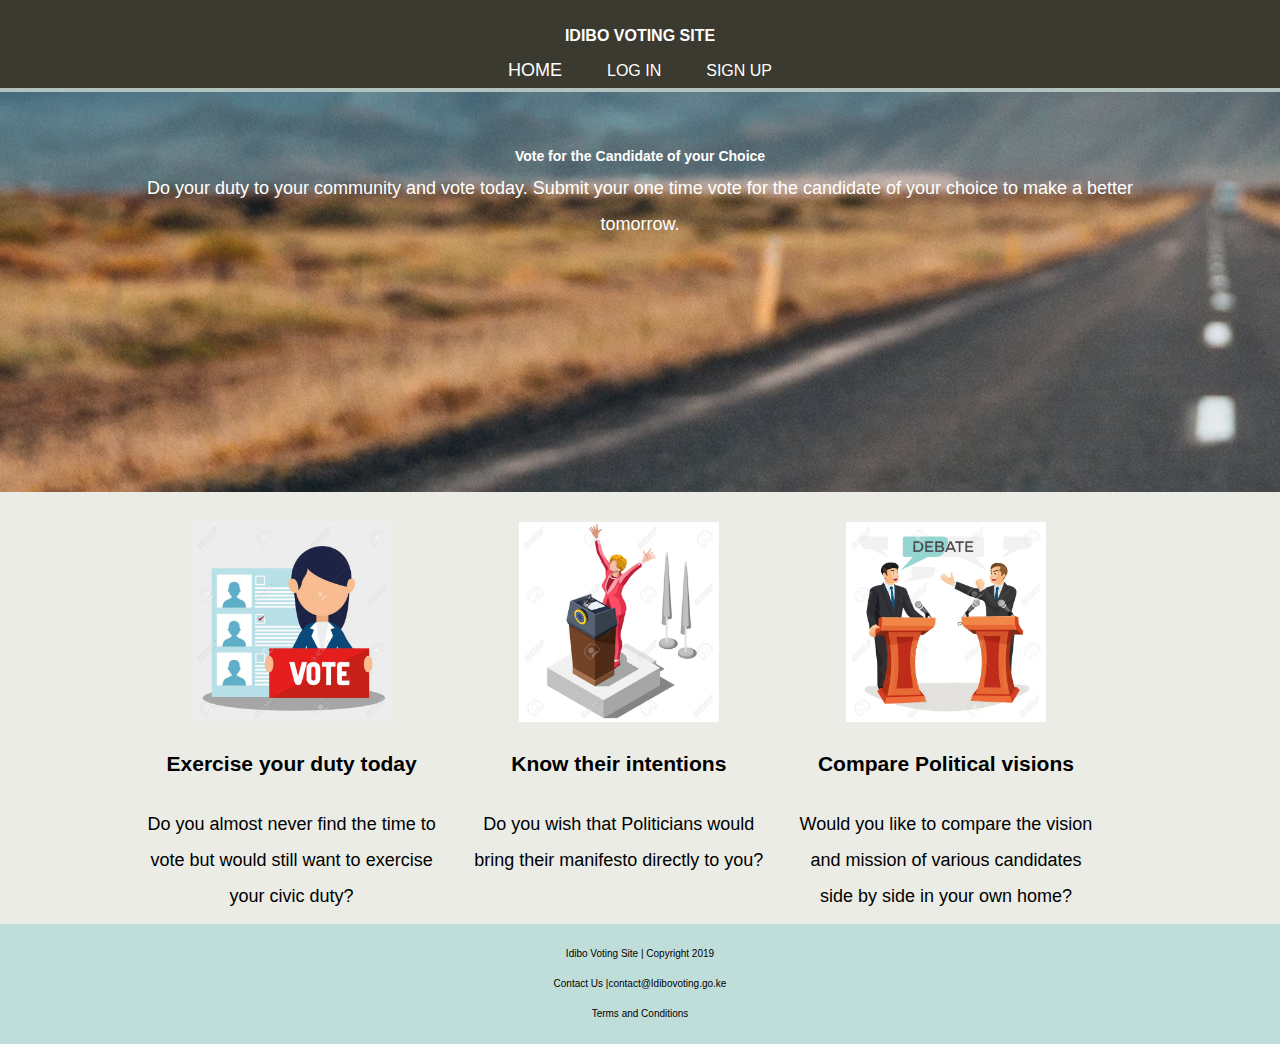
<file: index.html>
<html>
	<head>
	<meta name="viewport" content="width=device-width,initial-scale=1,maximum-scale=1,user-scalable=no">

          <meta http-equiv="X-UA-Compatible" content="IE=edge,chrome=1">
            
		<meta name="HandheldFriendly" content="true"> 
		<title> Idibo Voting Site | Home Page </title>
		<link rel = "stylesheet" href = "css/style.css">

	</head>

	<body>
		<header>
			<div class="container">
				<div class="logo">
					<h1> Idibo Voting Site </h1>
					</div>
				<nav>
					<ul>
						<li class="current">Home </a></li>
						<li> <a href="login.html">Log In</a></li>
						<li> <a href="signup.html">Sign Up</a></li>
					</ul>
				</nav>
					
				
		</header>
		
		<section id="showcase">
				<div class="container">
					<h1> Vote for the Candidate of your Choice</h1>
					<p1>Do your duty to your community and vote today. Submit your one time vote for the candidate of your choice to make a better tomorrow.</p1>
				</div>
			</section>
			
			
			<section id="boxes">
				<div class ="container">
					<div class ="box">
						<img src = "./img/home2.jpg">
						<h3>Exercise your duty today</h3>
						<p1>Do you almost never find the time to vote but would still want to exercise your civic duty?</p1>
					</div>
					<div class ="box">
						<img src = "./img/home1.jpg">
						<h3>Know their intentions</h3>
						<p2>Do you wish that Politicians would bring their manifesto directly to you?</p2>
					</div>
					<div class ="box">
						<img src = "./img/home3.jpg">
						<h3>Compare Political visions</h3>
						<p3>Would you like to compare the vision and mission of various candidates side by side in your own home?</p3>
					</div>
			</section>
			
		<footer>
			<p>Idibo Voting Site | Copyright 2019 </p>
			<p>Contact Us |contact@Idibovoting.go.ke </p>
			<p>Terms and Conditions </p>
		</footer>
	</body>
</html>
</file>
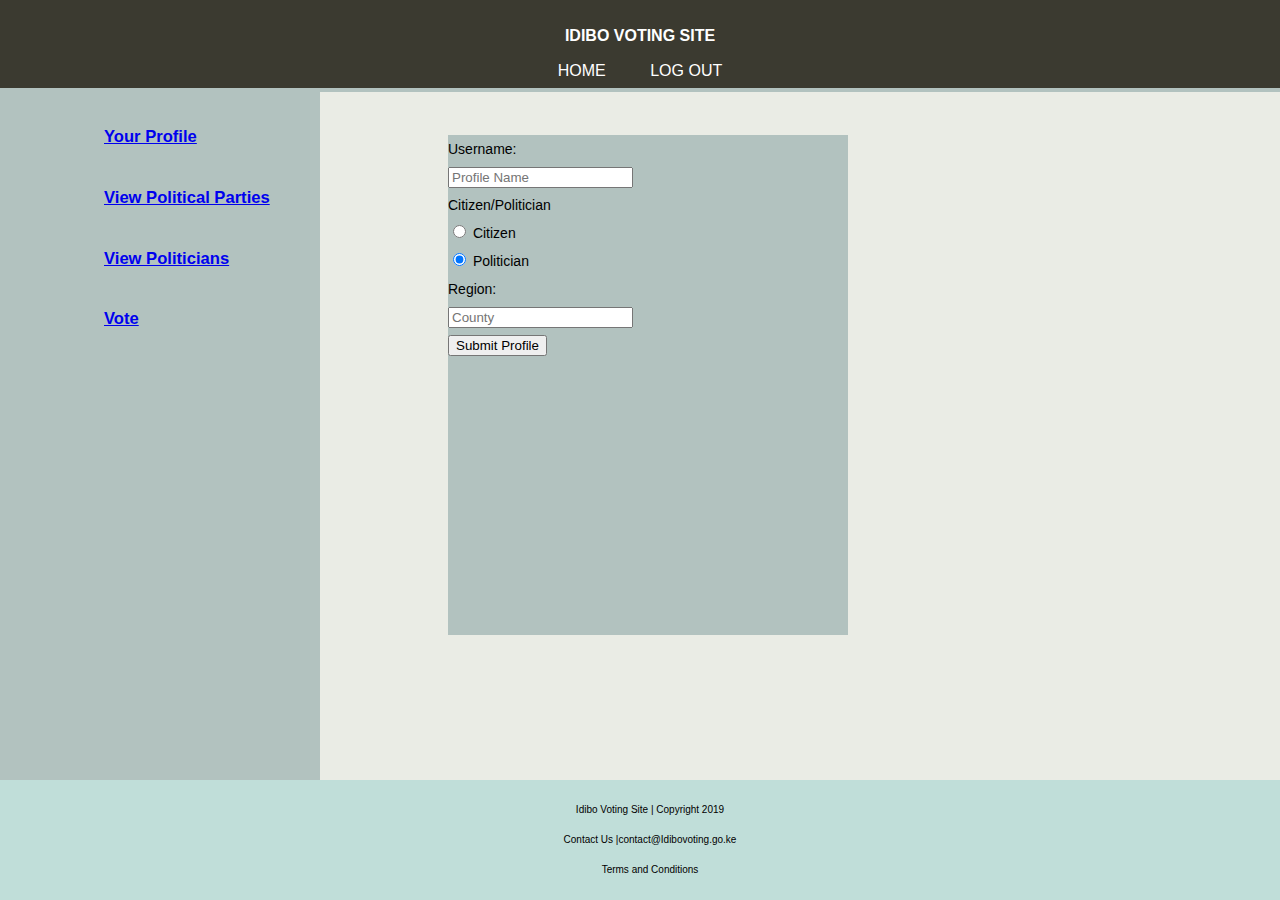
<file: about.html>
<!Doctype html>
<html>
	<head>
		
	<meta name="viewport" content="width=device-width,initial-scale=1,maximum-scale=1,user-scalable=no">

	<meta http-equiv="X-UA-Compatible" content="IE=edge,chrome=1">

	<meta name="HandheldFriendly" content="true"> 
		<title> Idibo Voting Site | About</title>
		<link rel = "stylesheet"  href = "css\style4.css">

	</head>

	<body>
		<header>
			<div class="container">
				<div class="logo">
					<h1> Idibo Voting Site </h1>
					</div>
					
				<nav>
					<ul>
						<li > <a href="index.html">Home </a></li>
						<li > <a href="index.html">Log Out</a></li>
						</ul>
				</nav>
							
		</header>
	<div class="split left">
	<ul>
		<h5> <a href= "about.html">Your Profile</a></h5>
		<h5> <a href= "parties.html">View Political Parties</a></h5>
		<h5> <a href= "politicians.html">View Politicians</a></h5>
		<h5> <a href= "Vote.html">Vote</a></h5>
		</ul>
  </div>
			  <form>
				Username:<br><input type ="Text " name=" Username" placeholder="Profile Name"></br>
				Citizen/Politician<br>
					<input type="radio"name="Citizen/Politician"value="Citizen" checked> Citizen</br>
					<input type="radio"name="Citizen/Politician"value="Politician" checked> Politician</br>
					Region:<br><input type ="Text " name=" Region" placeholder="County"></br>
					<input type="submit" id="submit"name="submit"value="Submit Profile" >
					</form>	
			<a href =""></a>
					</div>
			</section>
			
				
					<footer>
			<p>Idibo Voting Site | Copyright 2019 </p>
			<p>Contact Us |contact@Idibovoting.go.ke </p>
			<p>Terms and Conditions </p>
		</footer>
		
	</body>
</html>
</file>
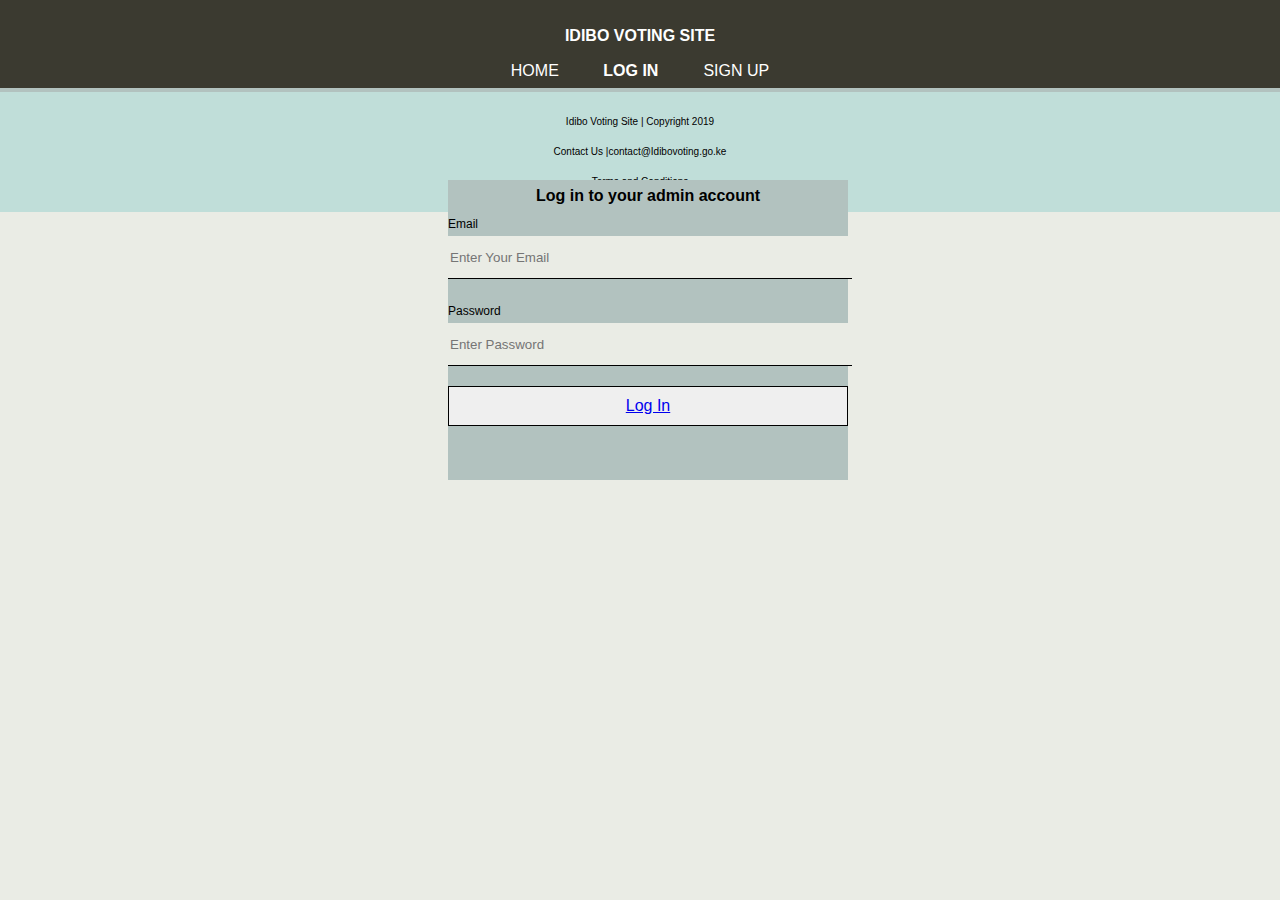
<file: adminlogin.html>
<!Doctype html>
<html>
	<head>
		
            <meta name="viewport" content="width=device-width,initial-scale=1,maximum-scale=1,user-scalable=no">

            <meta http-equiv="X-UA-Compatible" content="IE=edge,chrome=1">
            
            <meta name="HandheldFriendly" content="true">  
		<title> Idibo Voting Site | Log In </title>
		<link rel = "stylesheet"  href = "css\style7.css">

	</head>


	<body>
      <header>
			<div class="container">
				<div class="logo">
					<h1> Idibo Voting Site </h1>
					</div>
					
				<nav>
					<ul>
						<li > <a href="index.html">Home </a></li>
						<li class="current"> <a href="login.html">Log In</a></li>
						<li > <a href="signup.html">Sign Up</a></li>
					</ul>
				</nav>
								
		</header>
		<section>
			<div id = "LogIn">
				<h1> Log in to your admin account</h1>
				<form>
						<p>Email </p>
						<input type ="Email" name=" Email" placeholder="Enter Your Email" required>
						<p>Password</p>
						<input type ="Password" name =""placeholder="Enter Password"  required>
						<button> <a href="createparties.html"> Log In</a></button>
						
				</form>
				
						
			</div>
			</section>
			
		<footer>
			<p>Idibo Voting Site | Copyright 2019 </p>
			<p>Contact Us |contact@Idibovoting.go.ke </p>
			<p>Terms and Conditions </p>
		</footer>
		
	</body>
</html>
</file>
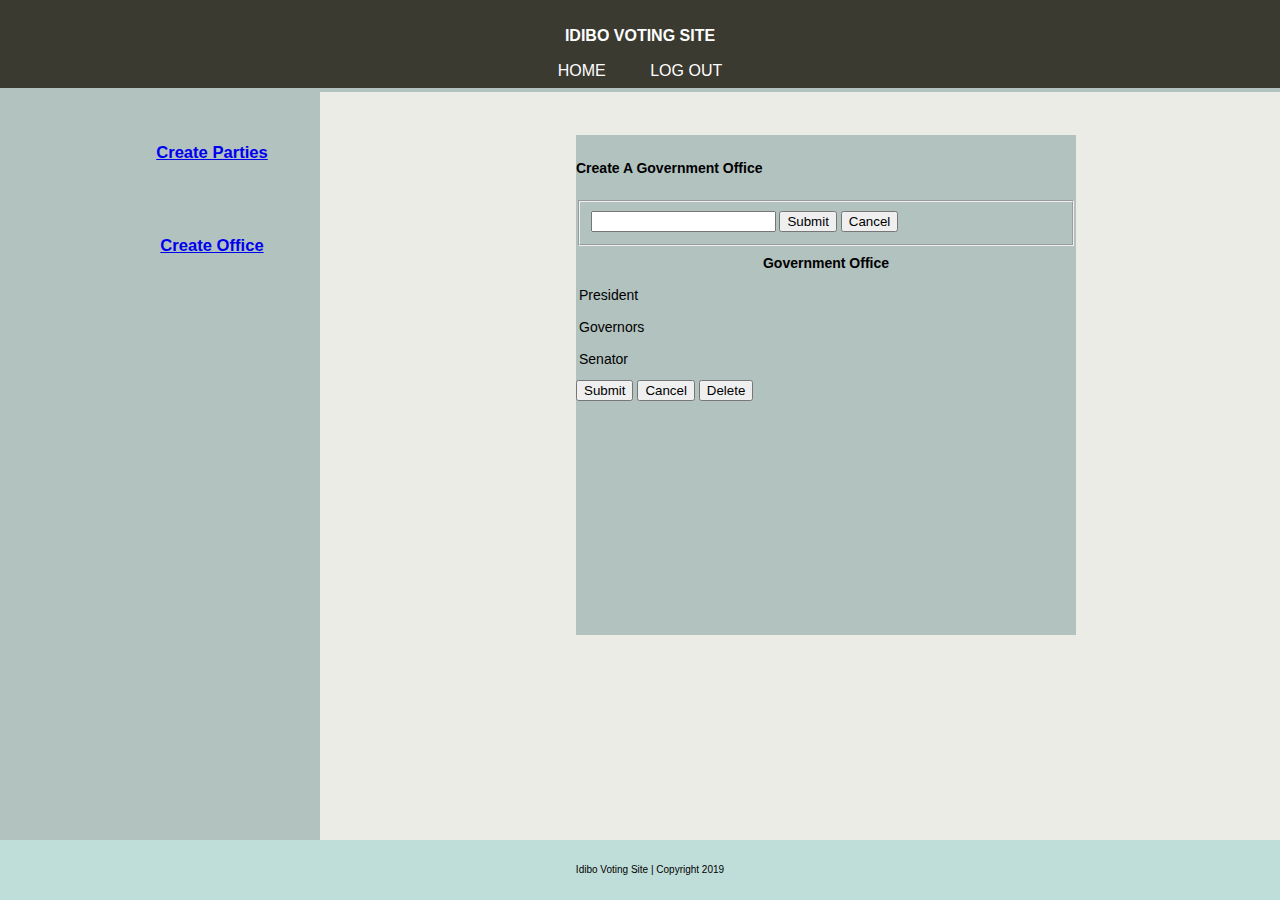
<file: createoffice.html>
<!Doctype html>
<html>
	<head>
		
<meta name="viewport" content="width=device-width,initial-scale=1,maximum-scale=1,user-scalable=no">

<meta http-equiv="X-UA-Compatible" content="IE=edge,chrome=1">

<meta name="HandheldFriendly" content="true"> 

		<title> Idibo Voting Site | Create Office</title>
        <link rel = "stylesheet"  href = "css\style10.css">
        <meta name="viewport" content="width=device-width,initial-scale=1,maximum-scale=1,user-scalable=no">

<meta http-equiv="X-UA-Compatible" content="IE=edge,chrome=1">

<meta name="HandheldFriendly" content="true">

	</head>

	<body>
		<header>
			<div class="container">
				<div class="logo">
					<h1> Idibo Voting Site </h1>
					</div>
					
				<nav>
					<ul>
						<li > <a href="index.html">Home </a></li>
						<li > <a href="index.html">Log Out</a></li>
						</ul>
				</nav>
							
		</header>
		
		
		
	<div class="split left">
	<ul>
		<h5> <a href= "createparties.html">Create Parties</a></h5>
		<h5> <a href= "createoffice.html">Create Office</a></h5>
		
		</ul>
  </div>
			<section>
			<div id ="CreateOffice">
				<h3>  Election</h3>
				</div>
				<form class = "CreateOffice">
				<h4>Create A Government Office</h4>
				<fieldset class ="ballot">
				<div class ="option-container field-row">
				<input id ="Gvt_ID" type ="text" name="Government Office"  value= ""/>
				<input type="submit" class="button inline first" name="Submit" value="Submit" formaction="" />
				<input type="submit" class="button red inline" name="Cancel" value="Cancel" onclick="Cancel=true;"/>
				</div>
				</fieldset>
			</div>
			
<div>
<table width="100%" class="ballot" id="Create a Government Office">
<thead>
  <tr>
    <th>Government Office</th>
   
  </tr>
</thead>
<tbody>  
  <tr><td contenteditable="true">President</td></tr>
  <tr><td contenteditable="true">Governors</td></tr>
  <tr><td contenteditable="true">Senator</td></tr>
   </tr>
	</tbody>
	</table>
	  <input type="submit" class="button inline first" name="Submit" value="Submit" formaction="" />
	<input type="submit" class="button red inline" name="Cancel" value="Cancel" onclick="Cancel=true;"/>
	<input type="submit" class="button inline first" name="delete" value="Delete" formaction="" />

			</div>
			</section>
			<footer>
			<p>Idibo Voting Site | Copyright 2019 </p>
			
				</footer>
		
	</body>
</html>
</file>
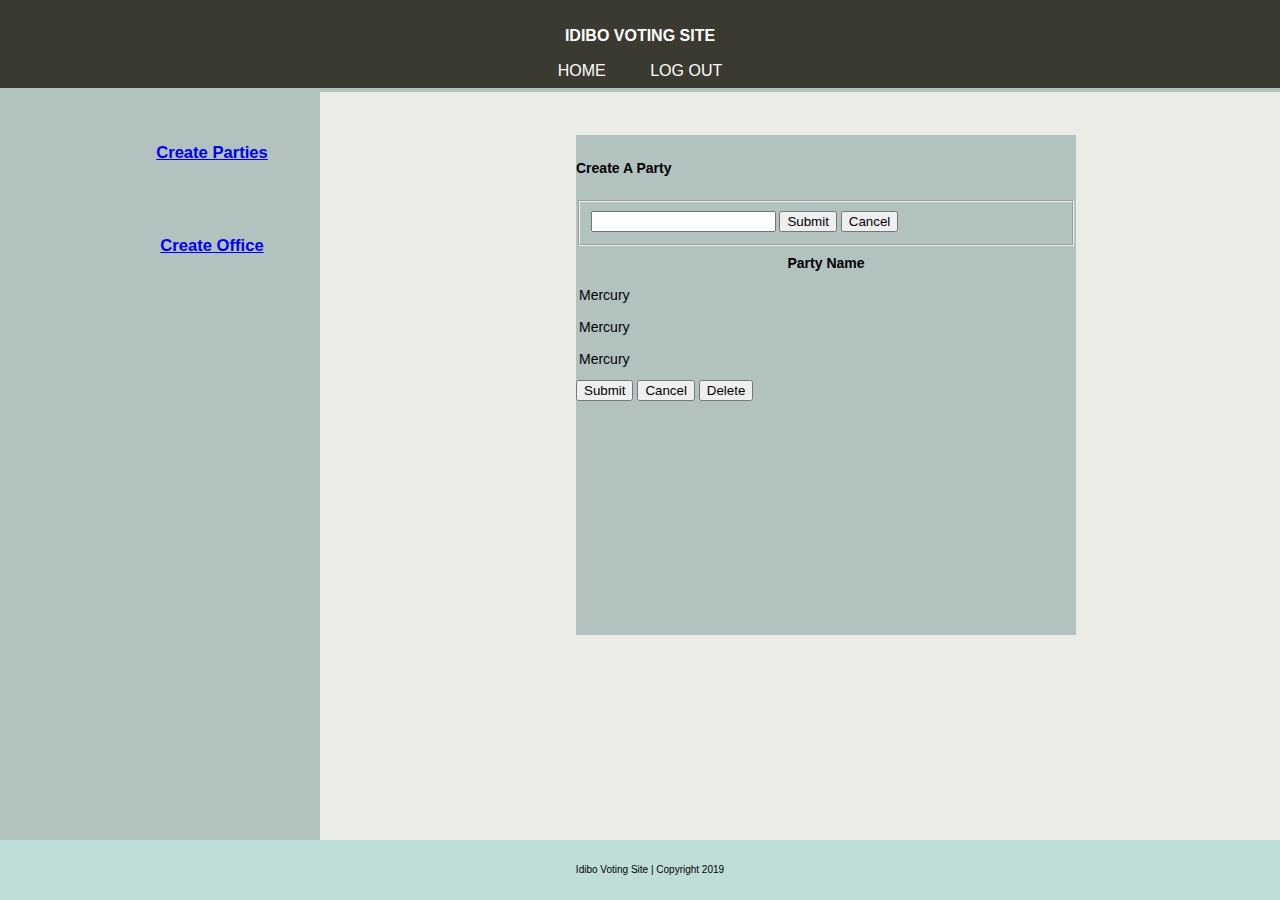
<file: createparties.html>
<!Doctype html>
<html>
	<head>
		
<meta name="viewport" content="width=device-width,initial-scale=1,maximum-scale=1,user-scalable=no">

<meta http-equiv="X-UA-Compatible" content="IE=edge,chrome=1">

<meta name="HandheldFriendly" content="true"> 

		<title> Idibo Voting Site | Create Party</title>
		<link rel = "stylesheet"  href = "css\style8.css">

	</head>

	<body>
		<header>
			<div class="container">
				<div class="logo">
					<h1> Idibo Voting Site </h1>
					</div>
					
				<nav>
					<ul>
						<li > <a href="index.html">Home </a></li>
						<li > <a href="logout.html">Log Out</a></li>
						</ul>
				</nav>
							
		</header>
		
		
		
	<div class="split left">
	<ul>
		<h5> <a href= "createparties.html">Create Parties</a></h5>
		<h5> <a href= "createoffice.html">Create Office</a></h5>
		
		</ul>
  </div>
			<section>
			<div id ="CreateParty">
				<h3>  Election</h3>
				</div>
				<form class = "CreateParties">
				<h4>Create A Party</h4>
				<fieldset class ="ballot">
				<div class ="option-container field-row">
				<input id ="party_ID" type ="text" name="Party"  value= ""/>
				<input type="submit" class="button inline first" name="Submit" value="Submit" formaction="" />
				<input type="submit" class="button red inline" name="Cancel" value="Cancel" onclick="Cancel=true;"/>
				</div>
				</fieldset>
			</div>
			
<div>
<table width="100%" class="ballot" id="Create a Party">
<thead>
  <tr>
    <th>Party Name</th>
   
  </tr>
</thead>
<tbody>  
  <tr><td contenteditable="true">Mercury</td></tr>
  <tr><td contenteditable="true">Mercury</td></tr>
  <tr><td contenteditable="true">Mercury</td></tr>
   </tr>
	</tbody>
	</table>
	  <input type="submit" class="button inline first" name="Submit" value="Submit" formaction="" />
	<input type="submit" class="button red inline" name="Cancel" value="Cancel" onclick="Cancel=true;"/>
	<input type="submit" class="button inline first" name="delete" value="Delete" formaction="" />

			</div>
			</section>
			<footer>
			<p>Idibo Voting Site | Copyright 2019 </p>
			
				</footer>
		
	</body>
</html>
</file>
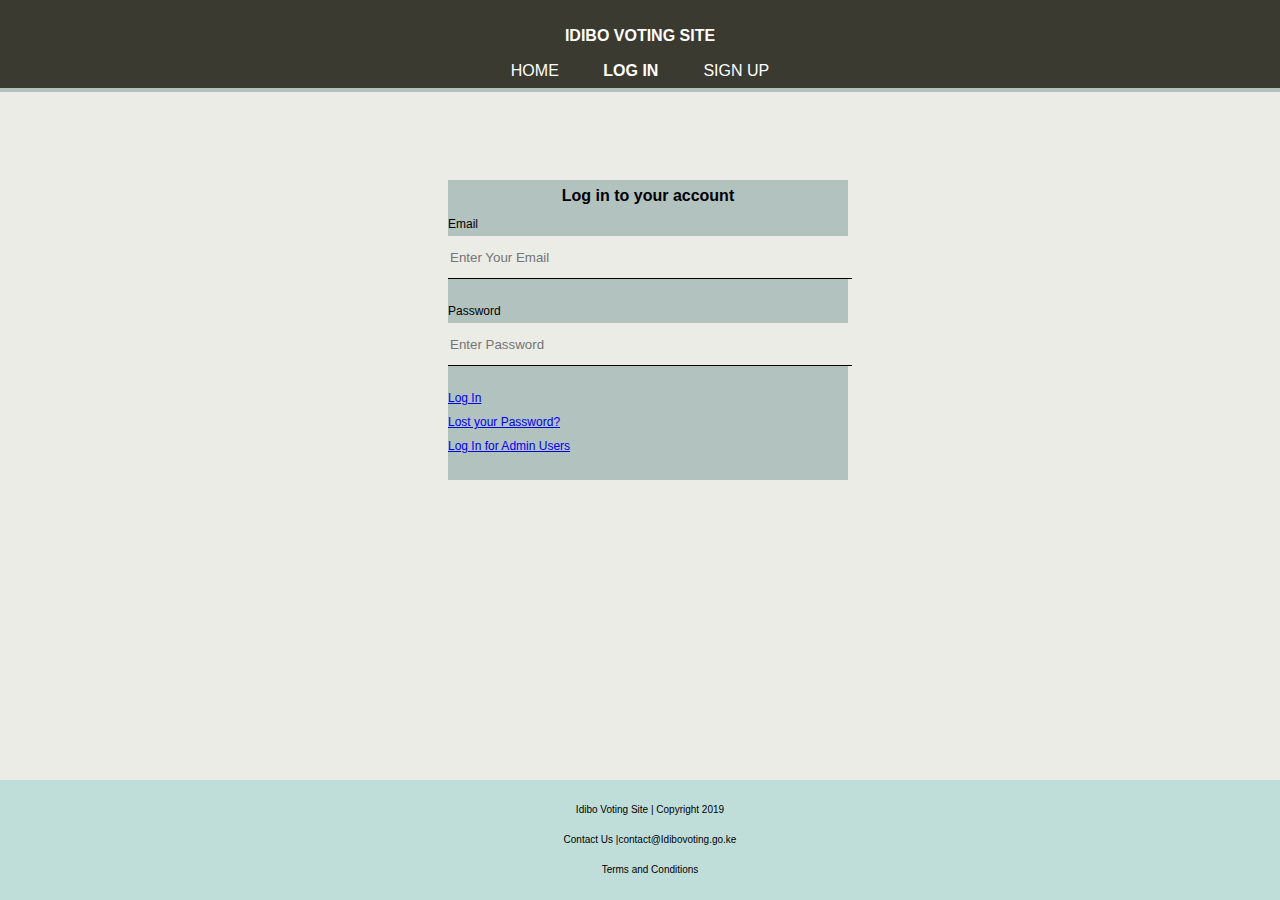
<file: login.html>
<!Doctype html>
<html>
	<head>
		<meta name="viewport" content="width=device-width,initial-scale=1,maximum-scale=1,user-scalable=no">

          <meta http-equiv="X-UA-Compatible" content="IE=edge,chrome=1">
            
<meta name="HandheldFriendly" content="true"> 
		<link rel = "stylesheet"  href = "css\style2.css">

	</head>

	<body>
		<header>
			<div class="container">
				<div class="logo">
					<h1> Idibo Voting Site </h1>
					</div>
					
				<nav>
					<ul>
						<li > <a href="index.html">Home </a></li>
						<li class="current"> <a href="login.html">Log In</a></li>
						<li > <a href="signup.html">Sign Up</a></li>
					</ul>
				</nav>
								
		</header>
		<section>
			<div id = "LogIn">
				<h1> Log in to your account</h1>
				<form>
						<p>Email </p>
						<input type ="Email" name=" Email" placeholder="Enter Your Email" required>
						<p>Password</p>
						<input type ="Password" name =""placeholder="Enter Password"  required>
						<p> <a href="about.html"> Log In</a></p>
						
						
				</form>
				
				<p><a href = "resetpassword.html"> Lost your Password? </a></p>
				<p><a href ="adminlogin.html">Log In for Admin Users</a></p>
				
			</div>
			</section>
			
		<footer>
			<p>Idibo Voting Site | Copyright 2019 </p>
			<p>Contact Us |contact@Idibovoting.go.ke </p>
			<p>Terms and Conditions </p>
		</footer>
		
	</body>
</html>
</file>
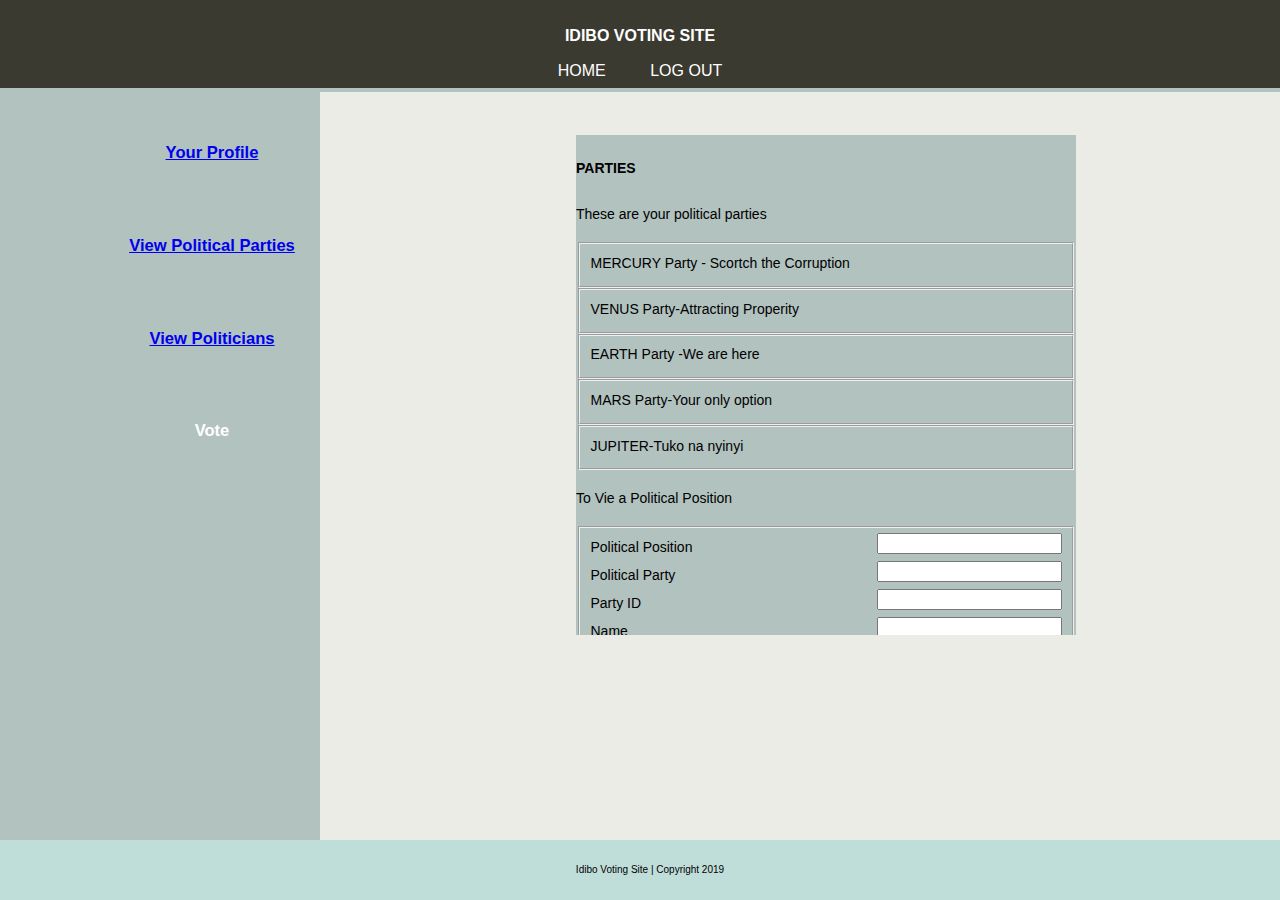
<file: parties.html>
<!Doctype html>
<html>
	<head>
		
<meta name="viewport" content="width=device-width,initial-scale=1,maximum-scale=1,user-scalable=no">

<meta http-equiv="X-UA-Compatible" content="IE=edge,chrome=1">

<meta name="HandheldFriendly" content="true"> 

		<title> Idibo Voting Site | About</title>
		<link rel = "stylesheet"  href = "css\style5.css">

	</head>

	<body>
		<header>
			<div class="container">
				<div class="logo">
					<h1> Idibo Voting Site </h1>
					</div>
					
				<nav>
					<ul>
						<li > <a href="index.html">Home </a></li>
						<li > <a href="index.html">Log Out</a></li>
						</ul>
				</nav>
							
		</header>
		
		
		
	<div class="split left">
	<ul>
		<h5> <a href= "about.html">Your Profile</a></h5>
		<h5> <a href= "parties.html">View Political Parties</a></h5>
		<h5> <a href= "politicians.html">View Politicians</a></h5>
		<h5 <a href= "Vote.html">Vote</a></h5>
		</ul>
  </div>
  
  
  			<section>
			<div id ="ballot">
				<h3> 2019 Election</h3>
				</div>
				<form class = "Votes">
				<h4> PARTIES</h4>
				<p> These are your political parties</p>
				<fieldset class ="ballot">
				<div class ="option-container field-row">
				<label for ="choice_ID"> MERCURY Party - Scortch the Corruption</label>
				</div>
				</fieldset>
				<fieldset class ="ballot">
				<div class ="option-container field-row">
				<label for ="choice_ID"> VENUS Party-Attracting Properity</label>
				</div>
				</fieldset>
				<fieldset class ="ballot">
				<div class ="option-container field-row">
				<label for ="choice_ID"> EARTH Party -We are here</label>
				</div>
				</fieldset >
				<fieldset class ="ballot">
				<div class ="option-container field-row">
				<label for ="choice_ID"> MARS Party-Your only option</label>
				</div>
				</fieldset>
				<fieldset class ="ballot">
				<div class ="option-container field-row">
				<label for ="choice_ID"> JUPITER-Tuko na nyinyi</label>
				</div>
				</fieldset>
				</div>
				
				<p> To Vie a Political Position</p>
				<fieldset class ="Vie">
				<div class ="title">
				<label for ="choice_ID">Political Position</label>
				<input id ="choice_ID" type ="text " name="Political Postion"  value= ""/>
				</div>
				<div class ="title">
				<label for ="choice_ID">Political Party</label>
				<input id ="choice_ID" type ="text " name="Political Party"  value= ""/>
				</div>
				<div class ="title">
				<label for ="choice_ID">Party ID</label>
				<input id ="choice_ID" type ="text " name="Political ID"  value= ""/>
				</div>
				<div class ="title">
				<label for ="choice_ID">Name</label>
				<input id ="choice_ID" type ="text " name="Name"  value= ""/>
				</div>
				<input type ="hidden" name="Vie" value ""/>
				<input type="submit" class="button inline first" name="Submit" value="Submit" formaction="" />
				<input type="submit" class="button red inline" name="Cancel" value="Cancel" onclick="Cancel=true;"/>
					</fieldset>
				</section>
	
					<footer>
			<p>Idibo Voting Site | Copyright 2019 </p>
				</footer>
		
	</body>
</html>
</file>
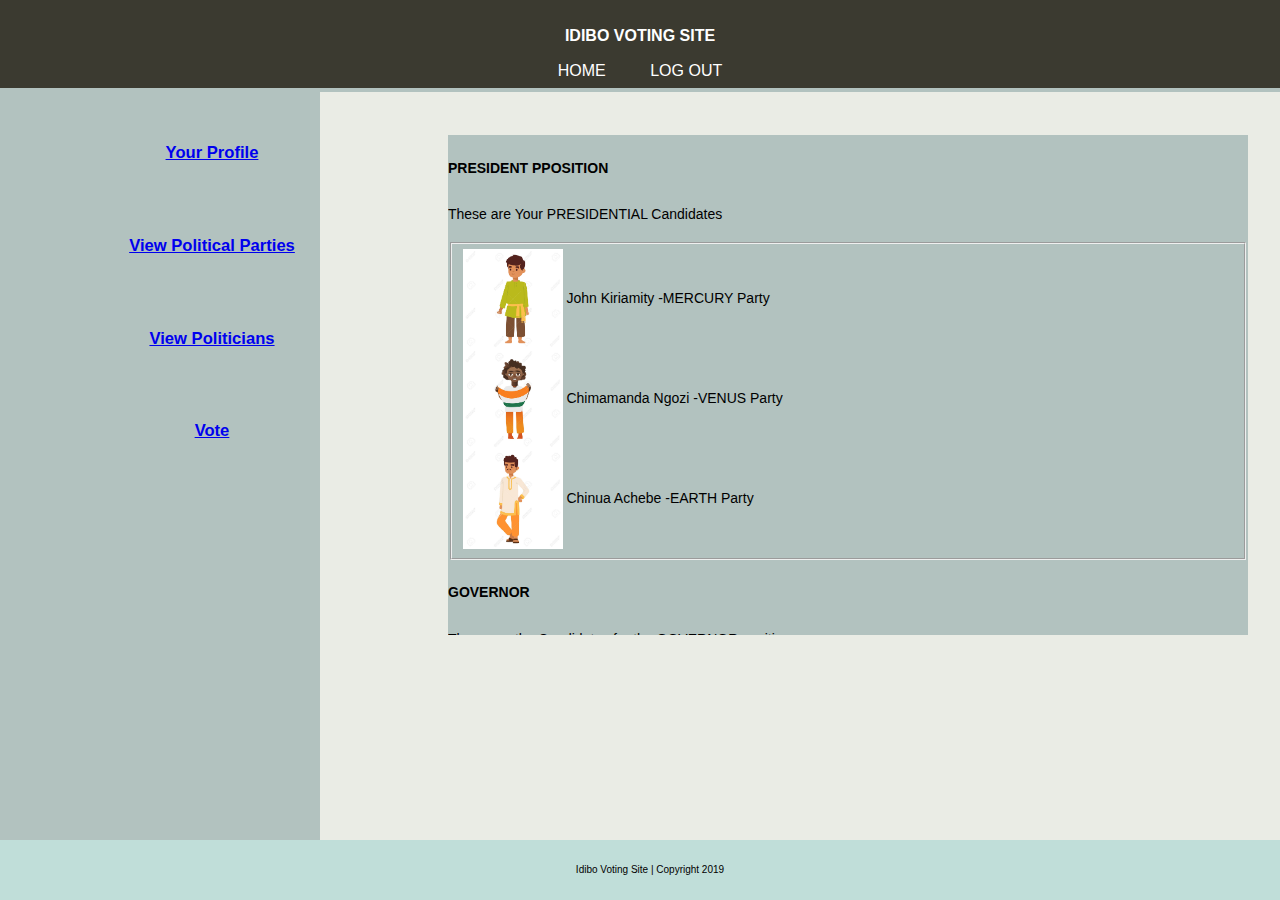
<file: politicians.html>
<!Doctype html>
<meta name="viewport" content="width=device-width, initial-scale=1.0"> 
<html>
	<head>
		
<meta name="viewport" content="width=device-width,initial-scale=1,maximum-scale=1,user-scalable=no">

<meta http-equiv="X-UA-Compatible" content="IE=edge,chrome=1">

<meta name="HandheldFriendly" content="true"> 

		<title> Idibo Voting Site | Politicians</title>
		<link rel = "stylesheet"  href = "css\style6.css">

	</head>

	<body>
		<header>
			<div class="container">
				<div class="logo">
					<h1> Idibo Voting Site </h1>
					</div>
					
				<nav>
					<ul>
						<li > <a href="index.html">Home </a></li>
						<li > <a href="logout.html">Log Out</a></li>
						</ul>
				</nav>
							
		</header>
		
		
	<div class="split left">
	<ul>
		<h5> <a href= "about.html">Your Profile</a></h5>
		<h5> <a href= "parties.html">View Political Parties</a></h5>
		<h5> <a href= "politicians.html">View Politicians</a></h5>
		<h5> <a href= "Vote.html">Vote</a></h5>
		</ul>
  </div>
  <section>
			<div id ="Politcians">
				<h3> 2019 Election</h3>
				</div>
				<form class = "Politicians">
				<h4> PRESIDENT PPOSITION</h4>
				<p> These are Your  PRESIDENTIAL Candidates</p>
				<fieldset class ="ballot">
				<div class ="option-container field-row">
				<img src="img\man1.jpg" style="width:100px;height:100px; vertical-align:middle;"  >
				<label for ="choice_ID">John Kiriamity -MERCURY Party</label>
				
				</div>
				<div class ="option-container field-row">
				<img src="img\woman 1.jpg" style="width:100px;height:100px; vertical-align:middle;"  >
				<label for ="choice_ID2">Chimamanda Ngozi -VENUS Party</label>
				</div>
				<div class ="option-container field-row">
				<img src="img\man 2.jpg" style="width:100px;height:100px; vertical-align:middle;"  >
				<label for ="choice_ID3">Chinua Achebe -EARTH Party</label>
				</div>
				</fieldset>
				<h4> GOVERNOR</h4>
				<p> These are the Candidates for the  GOVERNOR position</p>
				<fieldset class ="ballot">
				<div class ="option-container field-row">
				<img src="img\man1.jpg" style="width:100px;height:100px; vertical-align:middle;"  >
				<label for ="choice_ID4">Steve Harve-JUPITER </label>
				</div>
				<div class ="option-container field-row">
				<img src="img\woman 2.jpg" style="width:100px;height:100px; vertical-align:middle;"  >
				<label for ="choice_ID5">PartyJoan Thatiah -MARS Party</label>
				</div>
				</fieldset>
				<h4> SENATOR </h4>
				<p> These are the candidates for the SENATOR Position</p>
				<fieldset class ="ballot">
				<div class ="option-container field-row">
				<img src="img\man1.jpg" style="width:100px;height:100px; vertical-align:middle;"  >
				<label for ="choice_ID6">James Jefferson -SATURN Party</label>
				</div>
				<div class ="option-container field-row">
				<img src="img\woman 3.jpg" style="width:100px;height:100px; vertical-align:middle;"  >
				<label for ="choice_ID7">Melania T -URANUS Party</label>
				</div>		
				</div>
				</fieldset>
				
				</section>
		
				
			<footer>
			<p>Idibo Voting Site | Copyright 2019 </p>
				</div>
		
	</body>
</html>
</file>
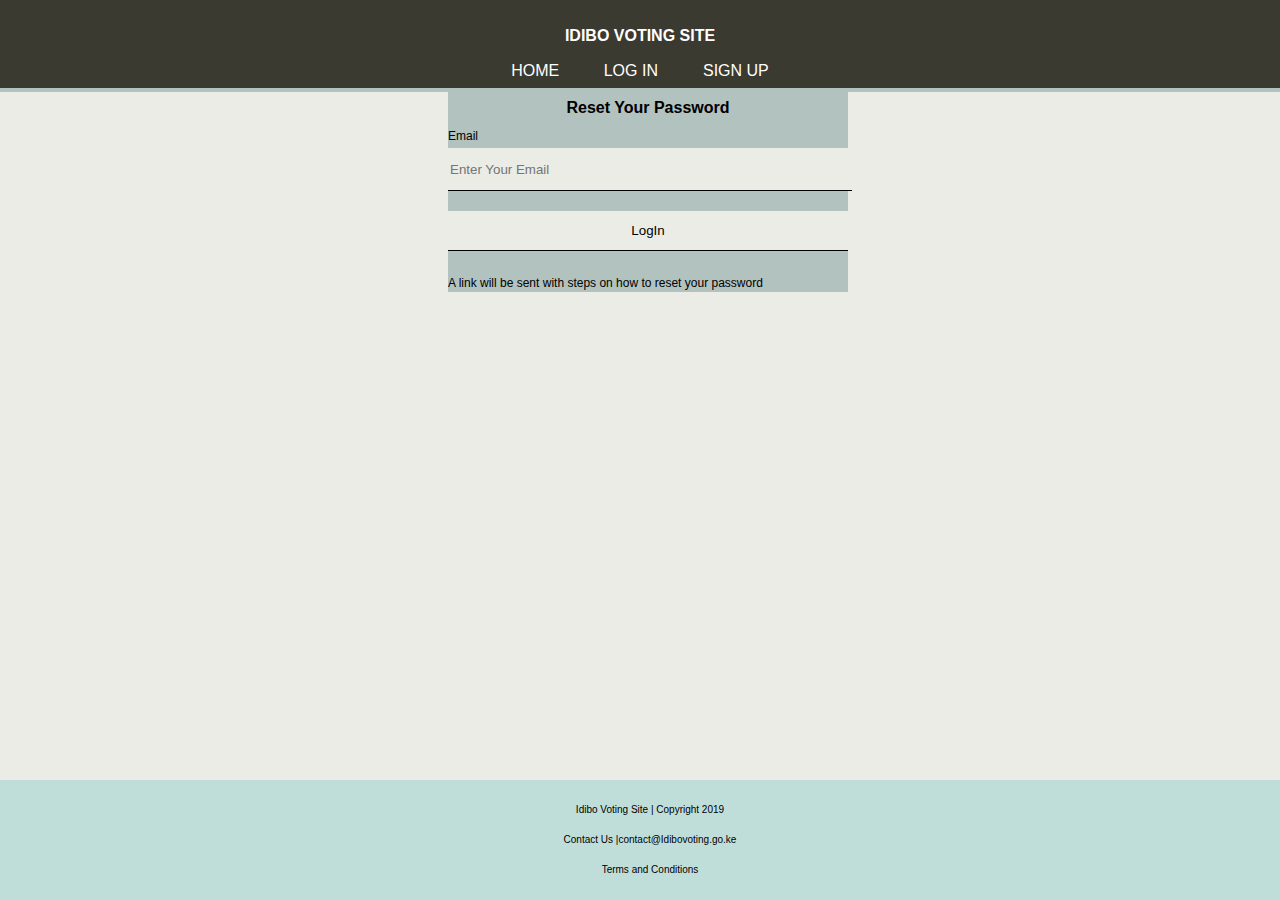
<file: resetpassword.html>
<!Doctype html>
<html>
	<head>
		
<meta name="viewport" content="width=device-width,initial-scale=1,maximum-scale=1,user-scalable=no">

<meta http-equiv="X-UA-Compatible" content="IE=edge,chrome=1">

<meta name="HandheldFriendly" content="true"> 
		<title> Idibo Voting Site | Reset Password </title>
		<link rel = "stylesheet"  href = "css\style3.css">

	</head>

	<body>
		<header>
			<div class="container">
				<div class="logo">
					<h1> Idibo Voting Site </h1>
					</div>
					
				<nav>
					<ul>
						<li > <a href="index.html">Home </a></li>
						<li > <a href="login.html">Log In</a></li>
						<li > <a href="signup.html">Sign Up</a></li>
					</ul>
				</nav>
								
		</header>
		<section>
			<div id = "Reset">
				<h1> Reset Your Password</h1>
				<form>
						<p>Email </p>
						<input type ="Email" name=" Email" placeholder="Enter Your Email">
						<input type ="Submit" name ="" value ="LogIn">
				</form>		
				<p>A link will be sent with steps on how to reset your password</p>
			</div>
			</section>
			
		<footer>
			<p>Idibo Voting Site | Copyright 2019 </p>
			<p>Contact Us |contact@Idibovoting.go.ke </p>
			<p>Terms and Conditions </p>
		</footer>
		
	</body>
</html>
</file>
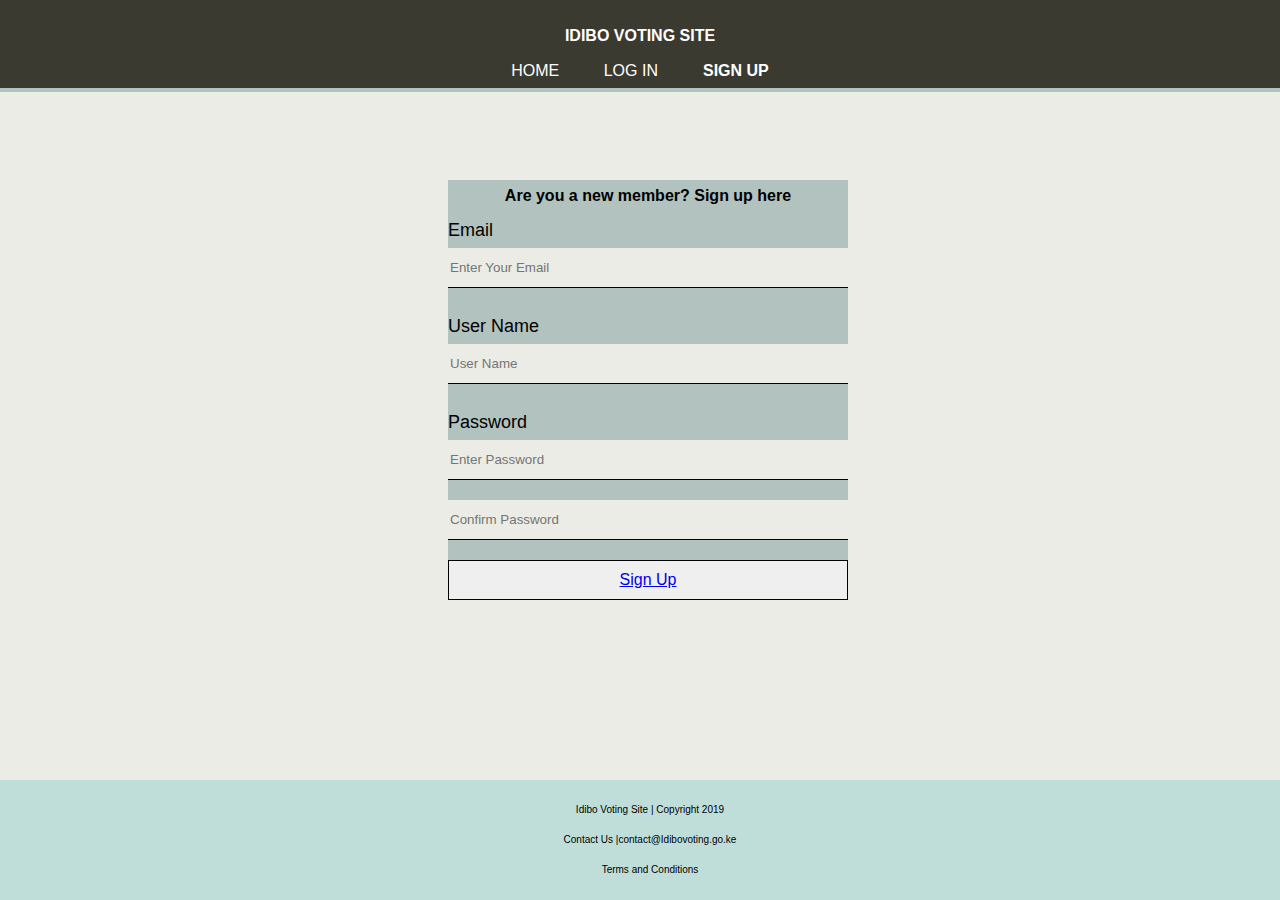
<file: signup.html>
<html>
	<head>
		
		<meta name="viewport" content="width=device-width,initial-scale=1,maximum-scale=1,user-scalable=no">

		<meta http-equiv="X-UA-Compatible" content="IE=edge,chrome=1">

		<meta name="HandheldFriendly" content="true"> 
		<title> Idibo Voting Site | Sign Up </title>
		<link rel = "stylesheet" href = "css\style1.css">

	</head>

	<body>
		<header>
			<div class="container">
				<div class="logo">
					<h1> Idibo Voting Site </h1>
					</div>
					
				<nav>
					<ul>
						<li > <a href="index.html">Home </a></li>
						<li> <a href="login.html">Log In</a></li>
						<li class="current"> <a href="signup.html">Sign Up</a></li>
					</ul>
				</nav>
								
		</header>
		<section>
			<div id = "SignUp">
				<h1> Are you a new member? Sign up here</h1>
				<form>
						<p>Email </p>
						<input type ="Email" name=" Email" placeholder="Enter Your Email">
						<p>User Name </p>
						<input type ="text" name=" " placeholder="User Name">
						<p>Password</p>
						<input type ="Password" name =""placeholder="Enter Password" id="Password" required>
						<input type ="Password" name =""placeholder="Confirm Password" id=" Confirm_Password" required>
						<button> <a href="login.html"> Sign Up</a></button>
				</form>
			</div>
			</section>
			
		<footer>
			<p>Idibo Voting Site | Copyright 2019 </p>
			<p>Contact Us |contact@Idibovoting.go.ke </p>
			<p>Terms and Conditions </p>
		</footer>
	</body>
</html>
</file>
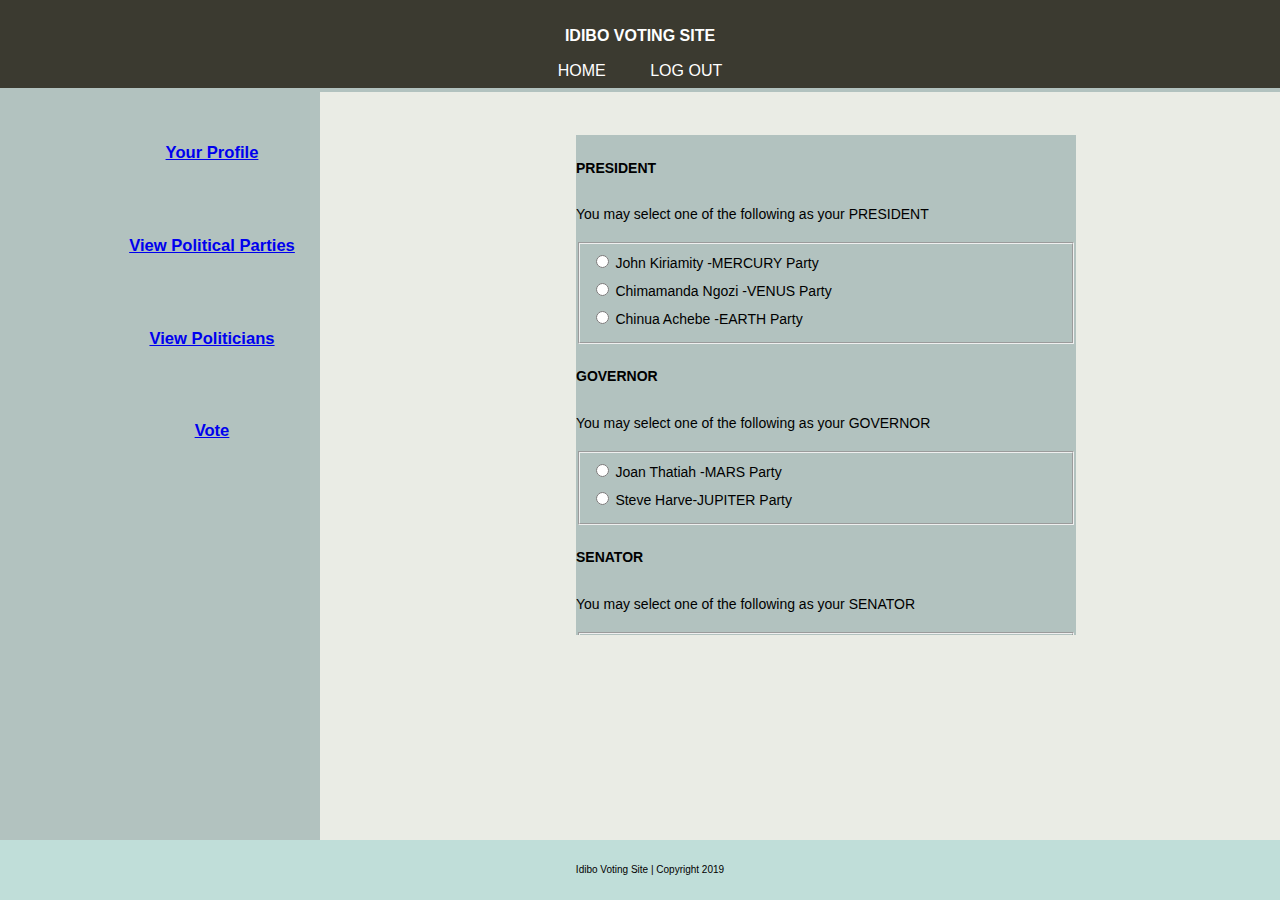
<file: Vote.html>
<!Doctype html>
<html>
	<head>
		
<meta name="viewport" content="width=device-width,initial-scale=1,maximum-scale=1,user-scalable=no">

<meta http-equiv="X-UA-Compatible" content="IE=edge,chrome=1">

<meta name="HandheldFriendly" content="true"> 

		<title> Idibo Voting Site | Politicians</title>
		<link rel = "stylesheet"  href = "css\style9.css">

	</head>

	<body>
		<header>
			<div class="container">
				<div class="logo">
					<h1> Idibo Voting Site </h1>
					</div>
					
				<nav>
					<ul>
						<li > <a href="index.html">Home </a></li>
						<li > <a href="logout.html">Log Out</a></li>
						</ul>
				</nav>
							
		</header>
		
		
		
	<div class="split left">
	<ul>
		<h5> <a href= "about.html">Your Profile</a></h5>
		<h5> <a href= "parties.html">View Political Parties</a></h5>
		<h5> <a href= "politicians.html">View Politicians</a></h5>
		<h5> <a href= "Vote.html">Vote</a></h5>
		</ul>
  </div>
			<section>
			<div id ="ballot">
				<h3> 2019 Election</h3>
				</div>
				<form class = "Votes">
				<h4> PRESIDENT</h4>
				<p> You may select one of the following as your PRESIDENT</p>
				<fieldset class ="ballot">
				<div class ="option-container field-row">
				<input id ="choice_ID" type ="radio" name="President"  value= ""/>
				<label for ="choice_ID">John Kiriamity -MERCURY Party</label>
				</div>
				<div class ="option-container field-row">
				<input id ="choice_ID2" type ="radio" name="President"  value= ""/>
				<label for ="choice_ID2">Chimamanda Ngozi -VENUS Party</label>
				</div>
				<div class ="option-container field-row">
				<input id ="choice_ID3" type ="radio" name="President"  value= ""/>
				<label for ="choice_ID3">Chinua Achebe -EARTH Party</label>
				</div>
				</fieldset>
				<h4> GOVERNOR</h4>
				<p> You may select one of the following as your GOVERNOR</p>
				<fieldset class ="ballot">
				<div class ="option-container field-row">
				<input id ="choice_ID4" type ="radio" name="Governor " value= ""/>
				<label for ="choice_ID4">Joan Thatiah -MARS Party</label>
				</div>
				<div class ="option-container field-row">
				<input id ="choice_ID5" type ="radio" name="Governor"  value= ""/>
				<label for ="choice_ID5">Steve Harve-JUPITER Party</label>
				</div>
				</fieldset>
				<h4> SENATOR</h4>
				<p> You may select one of the following as your SENATOR</p>
				<fieldset class ="ballot">
				<div class ="option-container field-row">
				<input id ="choice_ID6" type ="radio" name="President"  value= ""/>
				<label for ="choice_ID6">James Jefferson -SATURN Party</label>
				</div>
				<div class ="option-container field-row">
				<input id ="choice_ID7" type ="radio" name="President"  value= ""/>
				<label for ="choice_ID7">Melania T -URANUS Party</label>
				</div>		
				</div>
				</fieldset>
				<input type ="hidden" name="Vote" value ""/>
				<input type="submit" class="button inline first" name="Submit" value="Submit" formaction="" />
				<input type="submit" class="button red inline" name="Cancel" value="Cancel" onclick="Cancel=true;"/>
				</form>				
			</div>
			</section>
			<footer>
			<p>Idibo Voting Site | Copyright 2019 </p>
			
				</footer>
		
	</body>
</html>
</file>
<file: css/style.css>
body{
	font-family: "Verdana", "Arial", Sans-serif;
	font-size: 18px;
	line-height: 2.0;
	padding:0;
	margin:0;
	background-color:#eaece5;
}
/*global*/
/*container set to 80% of responsive devices, with the margin auto(center)*/
.container{
		width:80%;
		margin:auto;
		overflow:hidden;
}
/*header*/
header{
	background: #3b3a30;
	text-transform: uppercase;
	color:#ffffff;
	padding-top: 20px;
	border-bottom: #b2c2bf 4px solid;
	text-align: center;
		}
		
		/*For the links*/
	header  a{
		color: #ffffff;
		text-decoration: none;
		text-transform: uppercase;
		font-size:16px;
	}
	/*For the list format*/
	header ul{
		padding: 0px;
		margin:0px;
	}
	header li{
		float: center;
		display: inline;
		padding: 0 20px 0 20px;
	}
	header .current a{
		color: ##b2c2bf;
		font-weight:bold;
	}
	
	/*showcase*/
	#showcase{
		min-height: 400px;
		background:url('../img/showcase.jpg') no-repeat -1000px;
		text-align: center;
		color: #ffffff;
	}
	#showcase h1{
		margin-top: 100px;
		font-size:16px;
	}
		#showcase h1{
		margin-top: 50px;
		font-size:14px;
	}
#LogIn{
		width: 400px;
		height:300px;
		top: 20%;
		left: 35%;
		position: absolute;
		box-sizing:border-box;
		background-color: #b2c2bf;
		font-size: 12px;
		}
			
	h1{
		padding:0;
		margin:0;
		text-align: center;
		font-size: 16px;
		
	}
	#LogIn p{
		margin:0;
		padding:0%;	
		text-align: left-side;
	}
	
	#LogIn input {
		width: 100%;
		margin-bottom: 20px;
		background-color:#eaece5;
		}
	
	#LogIn input {
		border: none;
		border-bottom: 1px solid;
		height: 40px;
		}
		
		/*button*/
button {
  background-color: ##eaece5;
  border: 1px solid;
   padding: 0;
  text-align: center;
   font-size: 16px;
  width: 100%;
height: 40px;
}
	/*boxes*/
		#boxes{
			margin-top:20px;
		}
		#boxes .box{
			float:left;
			width:30%;
			padding: 10px;
			text-align: center;
			
			}
		#boxes .box img{
			width: 200px;
		}
footer{
			padding: 10px;
			background-color: #c0ded9;
			text-align: center;
			font-size: 10px
}
</file>
